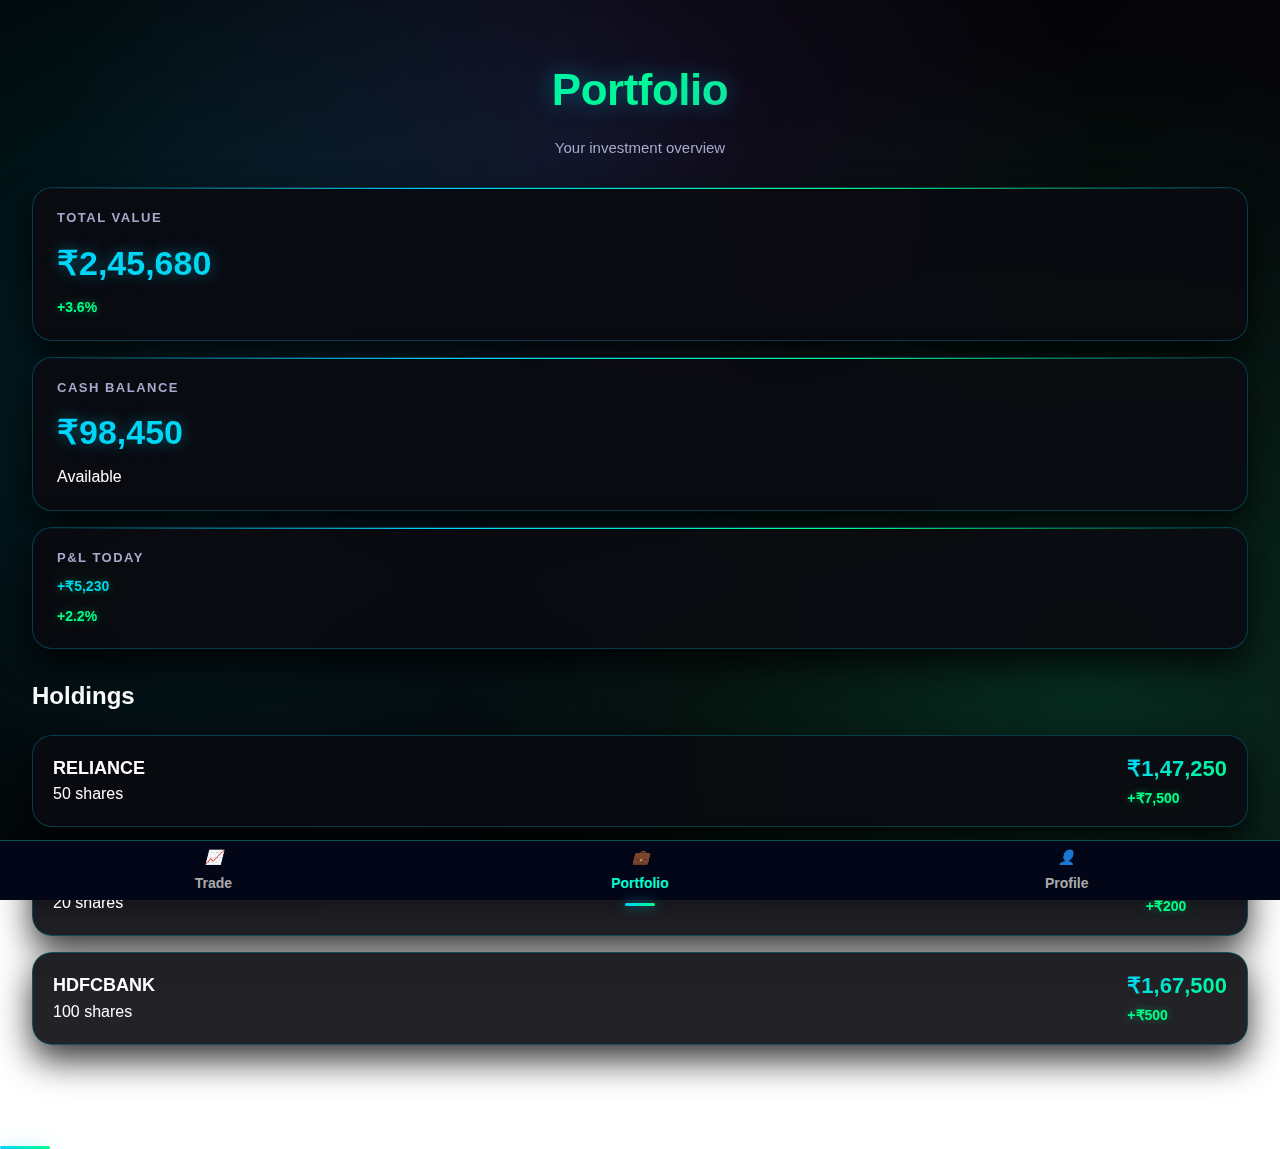
<file: portfolio.html>
<!-- PORTFOLIO PAGE (portfolio.html) - FULL MOBILE CODE -->
<!DOCTYPE html>
<html lang="en">
<head>
    <meta charset="UTF-8">
    <meta name="viewport" content="width=device-width, initial-scale=1.0">
    <title>NeoTrade - Portfolio</title>
    <link rel="stylesheet" href="style.css">
</head>
<body>
    <main class="main-content">
        <section class="page-header">
            <h1 class="page-title">Portfolio</h1>
            <p class="page-subtitle">Your investment overview</p>
        </section>

        <!-- OVERVIEW CARDS -->
        <section class="overview-cards">
            <div class="overview-card">
                <div class="card-title">Total Value</div>
                <div class="card-value">₹2,45,680</div>
                <span class="card-change positive">+3.6%</span>
            </div>
            <div class="overview-card">
                <div class="card-title">Cash Balance</div>
                <div class="card-value">₹98,450</div>
                <span class="card-change neutral">Available</span>
            </div>
            <div class="overview-card">
                <div class="card-title">P&L Today</div>
                <div class="card-value positive">+₹5,230</div>
                <span class="card-change positive">+2.2%</span>
            </div>
        </section>

        <!-- HOLDINGS -->
        <section class="holdings-section">
            <h2 class="section-title">Holdings</h2>
            <div class="holding-item">
                <div>
                    <div class="stock-symbol">RELIANCE</div>
                    <div>50 shares</div>
                </div>
                <div>
                    <div class="stock-price">₹1,47,250</div>
                    <span class="profit">+₹7,500</span>
                </div>
            </div>
            <div class="holding-item">
                <div>
                    <div class="stock-symbol">TCS</div>
                    <div>20 shares</div>
                </div>
                <div>
                    <div class="stock-price">₹82,400</div>
                    <span class="profit">+₹200</span>
                </div>
            </div>
            <div class="holding-item">
                <div>
                    <div class="stock-symbol">HDFCBANK</div>
                    <div>100 shares</div>
                </div>
                <div>
                    <div class="stock-price">₹1,67,500</div>
                    <span class="profit">+₹500</span>
                </div>
            </div>
        </section>
    </main>

    <!-- BOTTOM NAV -->
    <nav class="bottom-nav">
        <a href="index.html" class="nav-item">
            <i>📈</i>
            <span>Trade</span>
        </a>
        <a href="portfolio.html" class="nav-item active">
            <i>💼</i>
            <span>Portfolio</span>
        </a>
        <a href="profile.html" class="nav-item">
            <i>👤</i>
            <span>Profile</span>
        </a>
    </nav>
</body>
</html>
</file>
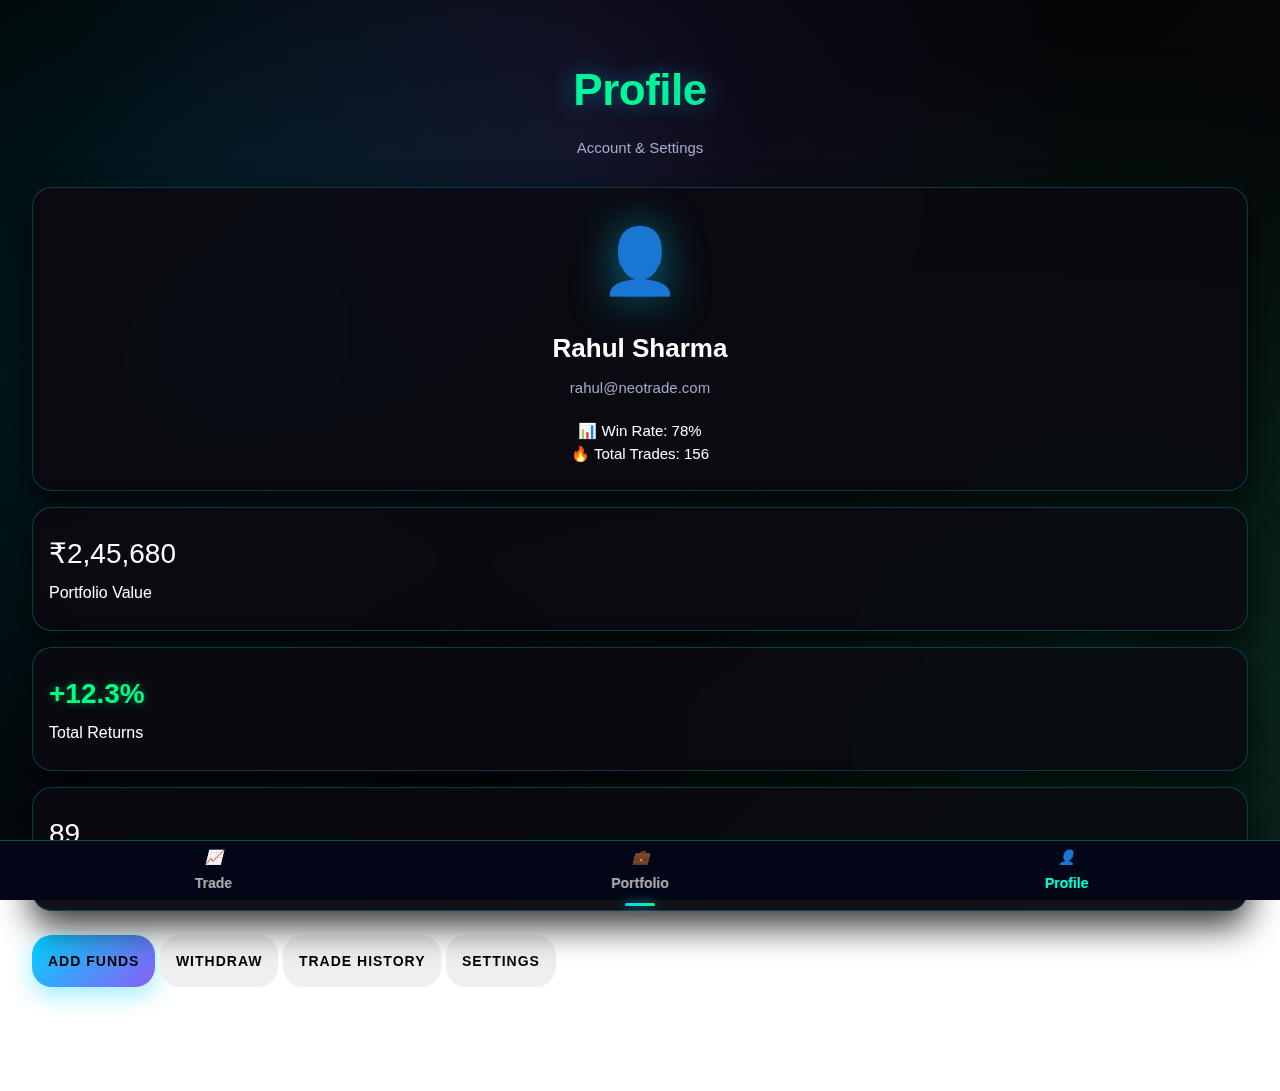
<file: Profile.html>
<!-- PROFILE PAGE (profile.html) - NEW MOBILE CODE -->
<!DOCTYPE html>
<html lang="en">
<head>
    <meta charset="UTF-8">
    <meta name="viewport" content="width=device-width, initial-scale=1.0">
    <title>NeoTrade - Profile</title>
    <link rel="stylesheet" href="style.css">
</head>
<body>
    <main class="main-content">
        <section class="page-header">
            <h1 class="page-title">Profile</h1>
            <p class="page-subtitle">Account & Settings</p>
        </section>

        <!-- USER INFO -->
        <section class="profile-card">
            <div class="user-avatar">👤</div>
            <h2>Rahul Sharma</h2>
            <p>rahul@neotrade.com</p>
            <div class="user-stats">
                <div>📊 Win Rate: 78%</div>
                <div>🔥 Total Trades: 156</div>
            </div>
        </section>

        <!-- ACCOUNT STATS -->
        <section class="stats-grid">
            <div class="stat-card">
                <div class="stat-number">₹2,45,680</div>
                <div>Portfolio Value</div>
            </div>
            <div class="stat-card">
                <div class="stat-number positive">+12.3%</div>
                <div>Total Returns</div>
            </div>
            <div class="stat-card">
                <div class="stat-number">89</div>
                <div>Active Days</div>
            </div>
        </section>

        <!-- QUICK ACTIONS -->
        <section class="actions-grid">
            <button class="action-button primary">Add Funds</button>
            <button class="action-button">Withdraw</button>
            <button class="action-button">Trade History</button>
            <button class="action-button">Settings</button>
        </section>
    </main>

    <!-- BOTTOM NAV -->
    <nav class="bottom-nav">
        <a href="index.html" class="nav-item">
            <i>📈</i>
            <span>Trade</span>
        </a>
        <a href="portfolio.html" class="nav-item">
            <i>💼</i>
            <span>Portfolio</span>
        </a>
        <a href="profile.html" class="nav-item active">
            <i>👤</i>
            <span>Profile</span>
        </a>
    </nav>
</body>
</html>
</file>
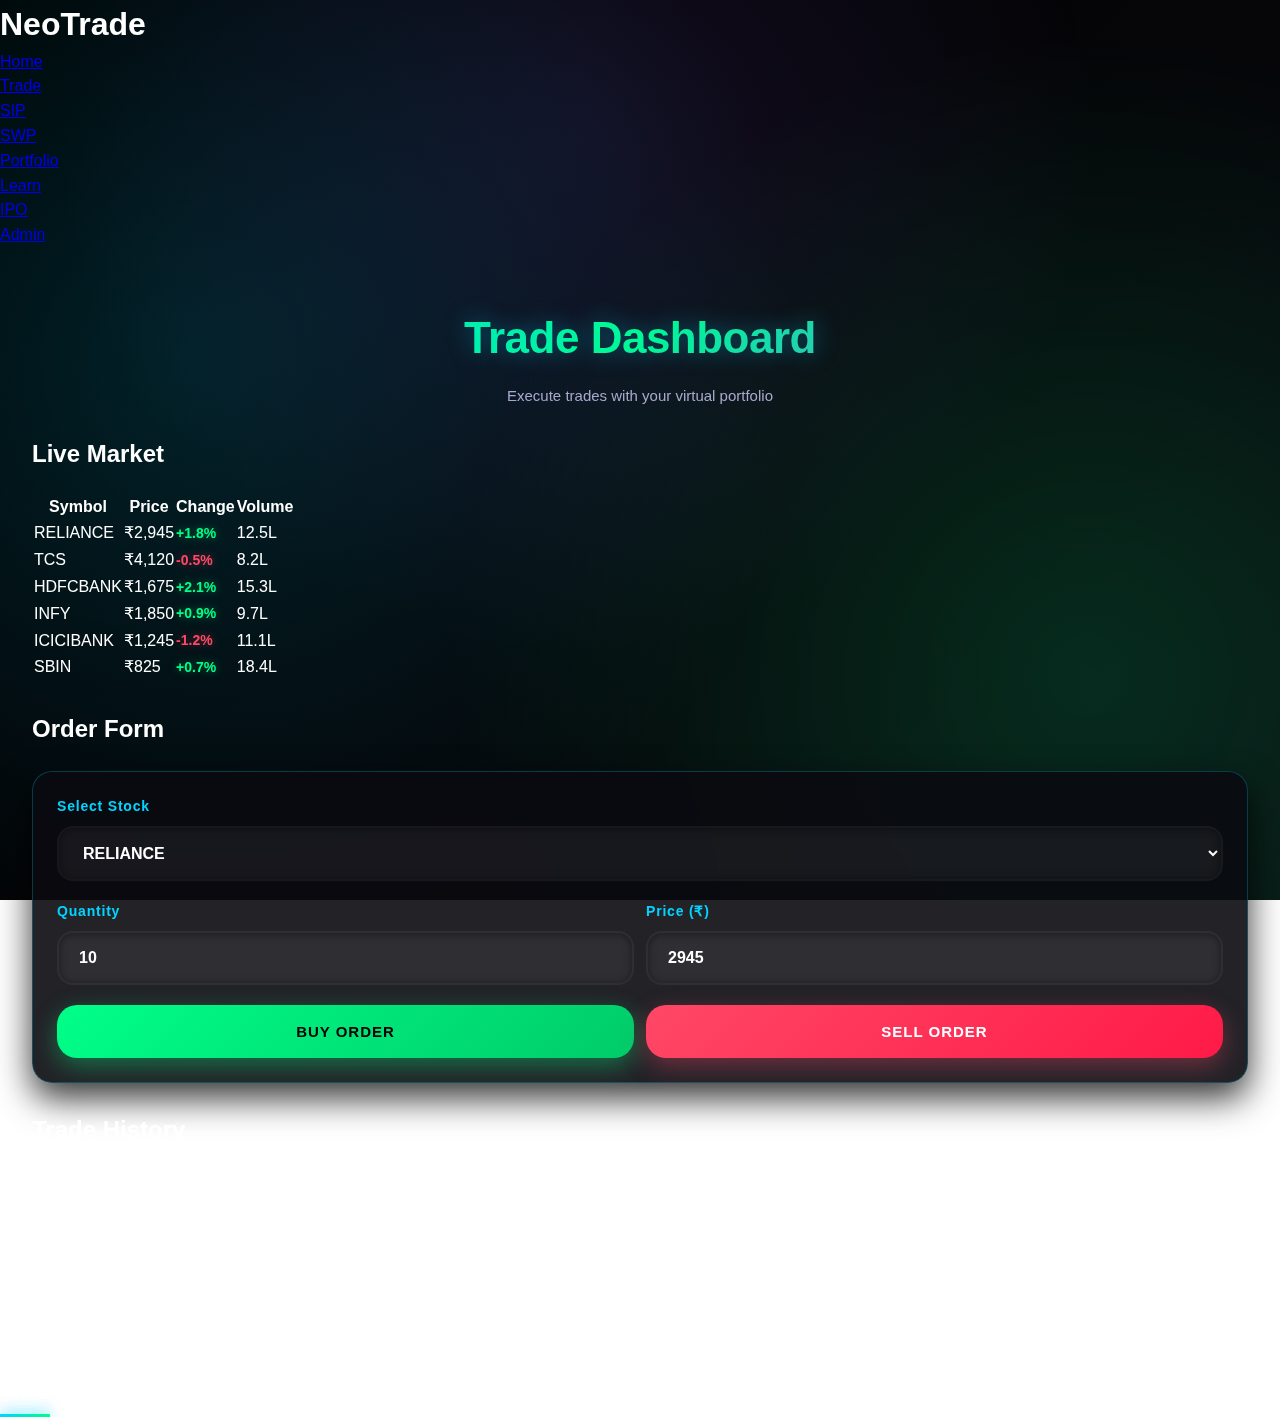
<file: tred.html>
<!DOCTYPE html>
<html lang="en">
<head>
    <meta charset="UTF-8">
    <meta name="viewport" content="width=device-width, initial-scale=1.0">
    <title>NeoTrade - Trade</title>
    <link rel="stylesheet" href="style.css">
</head>
<body>
    <header class="site-header">
        <nav class="main-nav">
            <div class="nav-brand">
                <h1>NeoTrade</h1>
            </div>
            <ul class="nav-menu">
                <li><a href="index.html" class="nav-link">Home</a></li>
                <li><a href="#" class="nav-link active">Trade</a></li>
                <li><a href="#" class="nav-link">SIP</a></li>
                <li><a href="#" class="nav-link">SWP</a></li>
                <li><a href="#" class="nav-link">Portfolio</a></li>
                <li><a href="#" class="nav-link">Learn</a></li>
                <li><a href="#" class="nav-link">IPO</a></li>
                <li><a href="#" class="nav-link">Admin</a></li>
            </ul>
        </nav>
    </header>

    <main class="main-content">
        <section class="page-header">
            <h1 class="page-title">Trade Dashboard</h1>
            <p class="page-subtitle">Execute trades with your virtual portfolio</p>
        </section>

        <section class="stock-list-section">
            <h2 class="section-title">Live Market</h2>
            <table class="stocks-table">
                <thead>
                    <tr>
                        <th>Symbol</th>
                        <th>Price</th>
                        <th>Change</th>
                        <th>Volume</th>
                    </tr>
                </thead>
                <tbody>
                    <tr>
                        <td>RELIANCE</td>
                        <td class="price">₹2,945</td>
                        <td class="change positive">+1.8%</td>
                        <td>12.5L</td>
                    </tr>
                    <tr>
                        <td>TCS</td>
                        <td class="price">₹4,120</td>
                        <td class="change negative">-0.5%</td>
                        <td>8.2L</td>
                    </tr>
                    <tr>
                        <td>HDFCBANK</td>
                        <td class="price">₹1,675</td>
                        <td class="change positive">+2.1%</td>
                        <td>15.3L</td>
                    </tr>
                    <tr>
                        <td>INFY</td>
                        <td class="price">₹1,850</td>
                        <td class="change positive">+0.9%</td>
                        <td>9.7L</td>
                    </tr>
                    <tr>
                        <td>ICICIBANK</td>
                        <td class="price">₹1,245</td>
                        <td class="change negative">-1.2%</td>
                        <td>11.1L</td>
                    </tr>
                    <tr>
                        <td>SBIN</td>
                        <td class="price">₹825</td>
                        <td class="change positive">+0.7%</td>
                        <td>18.4L</td>
                    </tr>
                </tbody>
            </table>
        </section>

        <section class="trade-form-section">
            <h2 class="section-title">Order Form</h2>
            <form class="trade-form">
                <div class="form-group">
                    <label for="stock-select">Select Stock</label>
                    <select id="stock-select" class="form-input full-width">
                        <option>RELIANCE</option>
                        <option>TCS</option>
                        <option>HDFCBANK</option>
                        <option>INFY</option>
                        <option>ICICIBANK</option>
                        <option>SBIN</option>
                    </select>
                </div>
                <div class="form-row">
                    <div class="form-group">
                        <label for="quantity-input">Quantity</label>
                        <input type="number" id="quantity-input" class="form-input" value="10" min="1">
                    </div>
                    <div class="form-group">
                        <label for="price-input">Price (₹)</label>
                        <input type="number" id="price-input" class="form-input" value="2945" min="1" step="0.01">
                    </div>
                </div>
                <div class="form-actions">
                    <button type="button" class="trade-button buy-button">BUY ORDER</button>
                    <button type="button" class="trade-button sell-button">SELL ORDER</button>
                </div>
            </form>
        </section>

        <section class="trade-history-section">
            <h2 class="section-title">Trade History</h2>
            <table class="history-table">
                <thead>
                    <tr>
                        <th>Date</th>
                        <th>Symbol</th>
                        <th>Type</th>
                        <th>Qty</th>
                        <th>Price</th>
                        <th>Total</th>
                    </tr>
                </thead>
                <tbody>
                    <tr>
                        <td>30 Dec 16:45</td>
                        <td>RELIANCE</td>
                        <td class="trade-buy">BUY</td>
                        <td>50</td>
                        <td>₹2,930</td>
                        <td>₹1,46,500</td>
                    </tr>
                    <tr>
                        <td>30 Dec 15:30</td>
                        <td>TCS</td>
                        <td class="trade-sell">SELL</td>
                        <td>20</td>
                        <td>₹4,110</td>
                        <td>₹82,200</td>
                    </tr>
                    <tr>
                        <td>30 Dec 14:20</td>
                        <td>HDFCBANK</td>
                        <td class="trade-buy">BUY</td>
                        <td>100</td>
                        <td>₹1,670</td>
                        <td>₹1,67,000</td>
                    </tr>
                    <tr>
                        <td>29 Dec 12:15</td>
                        <td>INFY</td>
                        <td class="trade-sell">SELL</td>
                        <td>30</td>
                        <td>₹1,845</td>
                        <td>₹55,350</td>
                    </tr>
                </tbody>
            </table>
        </section>
    </main>

    <footer class="site-footer">
        <div class="footer-content">
            <p>&copy; 2025 NeoTrade. Practice trading with virtual money. Not real investment advice.</p>
        </div>
    </footer>
</body>
</html>
</file>
<file: style.css>
/* NEO TRADE - DARK BLACK NEON THEME - COMPACT */
:root {
  --neon-blue: #00d4ff;
  --neon-green: #00ff88;
  --neon-purple: #8b5cf6;
  --success: #00ff88;
  --danger: #ff4766;
  --warning: #ffaa00;
  --dark-black: #000000;
  --dark-bg-alt: #0a0a0f;
  --glass-bg: rgba(10, 10, 15, 0.9);
  --glass-border: rgba(0, 212, 255, 0.25);
  --text-primary: #ffffff;
  --text-secondary: #a8a8cc;
  --text-muted: #606080;
  --shadow-neon: 0 0 25px rgba(0, 212, 255, 0.35);
  --shadow-glow: 0 15px 35px rgba(0, 0, 0, 0.8);
  --radius: 20px;
  --transition: all 0.35s cubic-bezier(0.25, 0.46, 0.45, 0.94);
}

* { margin: 0; padding: 0; box-sizing: border-box; }

body {
  font-family: -apple-system, BlinkMacSystemFont, 'Inter', 'Segoe UI', sans-serif;
  background: linear-gradient(135deg, var(--dark-black) 0%, var(--dark-bg-alt) 100%);
  background-attachment: fixed;
  color: var(--text-primary);
  line-height: 1.55;
  overflow-x: hidden;
  position: relative;
}

body::before {
  content: '';
  position: fixed;
  top: 0;
  left: 0;
  width: 100%;
  height: 100%;
  background: 
    radial-gradient(circle at 15% 40%, rgba(0, 212, 255, 0.15) 0%, transparent 50%),
    radial-gradient(circle at 85% 75%, rgba(0, 255, 136, 0.15) 0%, transparent 50%),
    radial-gradient(circle at 45% 15%, rgba(139, 92, 246, 0.12) 0%, transparent 50%);
  pointer-events: none;
  z-index: -1;
}

.main-content { 
  padding: 16px 16px 110px; 
  min-height: 100vh; 
  max-width: 420px; 
  margin: 0 auto; 
}

/* COMPACT PAGE TITLES */
.page-title {
  font-size: 30px; 
  font-weight: 900;
  background: linear-gradient(135deg, var(--neon-blue), var(--neon-green), var(--neon-purple));
  -webkit-background-clip: text; 
  background-clip: text;
  -webkit-text-fill-color: transparent; 
  text-align: center; 
  margin: 24px 0 12px;
  text-shadow: 0 0 25px rgba(0, 212, 255, 0.4);
  letter-spacing: -0.5px;
}

.page-subtitle { 
  text-align: center; 
  color: var(--text-secondary); 
  font-size: 15px; 
  margin-bottom: 28px;
}

/* COMPACT GLASS CARDS */
.balance-card, .overview-card, .profile-card, .stat-card, .stock-item, .holding-item, .trade-item {
  background: var(--glass-bg);
  backdrop-filter: blur(25px);
  border: 1px solid var(--glass-border);
  border-radius: var(--radius);
  padding: 20px 24px;
  margin-bottom: 16px;
  position: relative;
  overflow: hidden;
  transition: var(--transition);
  box-shadow: var(--shadow-glow);
}

.balance-card::before, .overview-card::before {
  content: '';
  position: absolute;
  top: 0;
  left: 0;
  right: 0;
  height: 1px;
  background: linear-gradient(90deg, transparent, var(--neon-blue), var(--neon-green), transparent);
}

.balance-card:hover, .overview-card:hover, .stock-item:hover, .holding-item:hover {
  transform: translateY(-5px) scale(1.01);
  box-shadow: var(--shadow-neon), var(--shadow-glow);
  border-color: var(--neon-blue);
}

/* COMPACT BALANCE */
.balance-amount, .card-value { 
  font-size: 34px; 
  font-weight: 900; 
  background: linear-gradient(135deg, var(--neon-blue), var(--neon-green));
  -webkit-background-clip: text;
  -webkit-text-fill-color: transparent;
  margin-bottom: 6px;
  text-shadow: 0 0 15px rgba(0, 212, 255, 0.4);
}

.balance-label, .card-title { 
  color: var(--text-secondary); 
  font-size: 13px; 
  text-transform: uppercase; 
  letter-spacing: 1.5px;
  margin-bottom: 8px;
  font-weight: 600;
}

.positive, .profit, .gains { 
  color: var(--neon-green); 
  font-weight: 700;
  font-size: 14px;
  text-shadow: 0 0 8px rgba(0, 255, 136, 0.4);
}

.negative { 
  color: var(--danger); 
  font-weight: 700;
  font-size: 14px;
  text-shadow: 0 0 8px rgba(255, 71, 102, 0.4);
}

/* COMPACT STOCK ITEMS */
.stock-item, .holding-item, .trade-item {
  display: flex;
  justify-content: space-between;
  align-items: center;
  padding: 16px 20px;
}

.stock-symbol { 
  font-weight: 800; 
  font-size: 18px; 
  color: var(--text-primary);
}

.stock-price { 
  font-size: 22px; 
  font-weight: 800; 
  background: linear-gradient(135deg, var(--neon-blue), var(--neon-green));
  -webkit-background-clip: text;
  -webkit-text-fill-color: transparent;
}

.stock-change { 
  font-size: 13px; 
  font-weight: 700; 
  padding: 3px 10px;
  border-radius: 15px;
  margin-top: 2px;
}

/* COMPACT TRADE FORM */
.trade-form { 
  background: var(--glass-bg); 
  padding: 24px; 
  border-radius: var(--radius); 
  border: 1px solid var(--glass-border);
  margin: 24px 0;
  box-shadow: var(--shadow-glow);
}

.form-group { margin-bottom: 20px; }
.form-group label { 
  display: block; 
  margin-bottom: 8px; 
  font-size: 14px; 
  color: var(--neon-blue);
  font-weight: 700;
  letter-spacing: 0.8px;
}

.form-input, select {
  width: 100%; 
  padding: 16px 20px; 
  background: rgba(255,255,255,0.06); 
  border: 2px solid transparent;
  border-radius: 16px; 
  color: var(--text-primary); 
  font-size: 16px;
  font-weight: 600;
  backdrop-filter: blur(20px);
  transition: var(--transition);
  box-shadow: inset 0 1px 8px rgba(0,0,0,0.4);
}

.form-input:focus, select:focus { 
  outline: none; 
  border-color: var(--neon-blue);
  box-shadow: 0 0 0 3px rgba(0,212,255,0.25), inset 0 1px 8px rgba(0,0,0,0.4);
  background: rgba(255,255,255,0.1);
}

.form-row { display: flex; gap: 12px; }
.form-row .form-group { flex: 1; }

.form-actions { display: flex; gap: 12px; }

/* COMPACT BUTTONS */
.trade-button, .cta-button, .action-button { 
  flex: 1; 
  padding: 18px 20px; 
  border: none; 
  border-radius: var(--radius); 
  font-size: 15px;
  font-weight: 800; 
  transition: var(--transition); 
  text-transform: uppercase; 
  letter-spacing: 1px;
}

.trade-button.buy-button { 
  background: linear-gradient(135deg, var(--neon-green), #00cc6a);
  color: #000;
  box-shadow: 0 8px 25px rgba(0, 255, 136, 0.35);
}

.trade-button.sell-button { 
  background: linear-gradient(135deg, var(--danger), #ff1a47);
  color: white;
  box-shadow: 0 8px 25px rgba(255, 71, 102, 0.35);
}

.cta-button.primary, .action-button.primary { 
  background: linear-gradient(135deg, var(--neon-blue), var(--neon-purple));
  color: #000;
  box-shadow: 0 8px 25px rgba(0, 212, 255, 0.4);
}

.trade-button:active, .cta-button:active { 
  transform: scale(0.96) translateY(1px);
  box-shadow: 0 4px 12px rgba(0,0,0,0.5);
}

/* COMPACT CANDLE CHART */
.candle-chart-section { margin: 28px 0; }
.chart-title { 
  text-align: center; 
  color: var(--neon-blue); 
  margin-bottom: 16px; 
  font-size: 17px; 
  font-weight: 700;
}

.candle-chart {
  height: 280px; 
  background: var(--glass-bg); 
  border-radius: var(--radius); 
  border: 2px solid var(--glass-border);
  display: flex; 
  align-items: center; 
  justify-content: center; 
  font-size: 18px; 
  color: var(--text-secondary);
  box-shadow: var(--shadow-glow);
}

.candle-chart::before {
  font-size: 16px;
  color: var(--neon-green);
  text-shadow: 0 0 12px rgba(0, 255, 136, 0.7);
}

/* COMPACT SECTIONS */
.section-title {
  font-size: 24px; 
  font-weight: 800; 
  color: var(--text-primary); 
  margin: 28px 0 20px;
}

.section-title::after {
  content: ''; 
  position: absolute; 
  bottom: -8px; 
  left: 0; 
  width: 50px; 
  height: 3px;
  background: linear-gradient(90deg, var(--neon-blue), var(--neon-green));
  border-radius: 2px;
  box-shadow: 0 0 15px rgba(0, 212, 255, 0.5);
}

.trade-buy, .trade-sell { font-size: 13px; font-weight: 700; }

/* COMPACT BOTTOM NAV */
.bottom-nav {
  position: fixed; 
  bottom: 0; 
  left: 0; 
  right: 0; 
  background: rgba(0, 0, 0, 0.95);
  backdrop-filter: blur(35px); 
  border-top: 1px solid var(--glass-border); 
  display: flex; 
  padding: 12px 0; 
  z-index: 1000;
}

.nav-item {
  flex: 1; 
  display: flex; 
  flex-direction: column; 
  align-items: center; 
  padding: 12px 8px;
  color: var(--text-secondary); 
  text-decoration: none; 
  transition: var(--transition); 
  font-size: 11px; 
  font-weight: 700;
}

.nav-item.active { color: var(--neon-blue); }
.nav-item.active::after {
  content: '';
  position: absolute;
  bottom: -6px;
  left: 50%;
  transform: translateX(-50%);
  width: 30px;
  height: 3px;
  background: linear-gradient(90deg, var(--neon-blue), var(--neon-green));
  border-radius: 2px;
  box-shadow: 0 0 12px rgba(0, 212, 255, 0.7);
}

.nav-item span { margin-top: 4px; }
.nav-item:active { transform: scale(0.93); }

/* COMPACT PROFILE */
.profile-card { text-align: center; padding: 24px 20px; }
.user-avatar { font-size: 64px; margin-bottom: 16px; filter: drop-shadow(0 0 20px rgba(0, 212, 255, 0.5)); }
.profile-card h2 { font-size: 26px; margin-bottom: 8px; }
.profile-card p { color: var(--text-secondary); margin-bottom: 20px; font-size: 15px; }
.user-stats { gap: 12px; font-size: 15px; }

.stats-grid, .actions-grid { gap: 16px; margin-bottom: 24px; }
.stat-card { padding: 24px 16px; }
.stat-number { font-size: 28px; margin-bottom: 6px; }

.action-button { padding: 18px 16px; font-size: 14px; }

@media (min-width: 768px) {
  .bottom-nav { display: none; }
  .main-content { padding-bottom: 40px; max-width: none; padding: 32px; }
  .page-title { font-size: 44px; }
}
.candle-chart {
  height: 360px !important;
  background: var(--glass-bg);
  border-radius: var(--radius);
  border: 2px solid var(--glass-border);
  box-shadow: var(--shadow-glow);
  position: relative;
  overflow: hidden;
}

.candle-chart-section {
  margin: 40px 0;
}

.chart-title {
  text-align: center;
  color: var(--neon-blue);
  margin-bottom: 24px;
  font-size: 20px;
  font-weight: 700;
  text-shadow: 0 0 20px rgba(0, 212, 255, 0.5);
}
.candle-chart {
    height: 360px !important;
    min-height: 360px !important;
    position: relative !important;
    overflow: hidden !important;
} 
/* LIVE STOCK SCROLL CONTAINER */
.live-stock-container {
    max-height: 220px; /* 3 items visible */
    overflow-y: auto;
    border: 2px solid rgba(0, 212, 255, 0.3);
    border-radius: 14px;
    padding: 10px;
    background: rgba(0, 0, 0, 0.35);
}

/* Smooth scroll */
.live-stock-container::-webkit-scrollbar {
    width: 6px;
}
.live-stock-container::-webkit-scrollbar-thumb {
    background: rgba(0, 212, 255, 0.6);
    border-radius: 10px;
}

/* Stock item spacing */
.stock-item {
    display: flex;
    justify-content: space-between;
    align-items: center;
    padding: 14px;
    border-bottom: 1px solid rgba(255,255,255,0.08);
    cursor: pointer;
    transition: 0.3s;
}

.stock-item:last-child {
    border-bottom: none;
}

.stock-item:hover,
.stock-item.active {
    background: rgba(0, 212, 255, 0.15);
    border-radius: 10px;
}/* ===============================
   TIMEFRAME BUTTON – PRO STYLE
================================ */

.timeframe-selector{
    display: flex;
    gap: 8px;
    flex-wrap: wrap;
}

.timeframe-btn{
    padding: 7px 14px;
    font-size: 12px;
    font-weight: 600;
    letter-spacing: 0.5px;

    border-radius: 999px;
    border: 1px solid rgba(0,212,255,0.25);

    background: rgba(255,255,255,0.04);
    color: #cbd5e1;

    cursor: pointer;
    transition: 
        background 0.3s ease,
        color 0.3s ease,
        box-shadow 0.3s ease,
        transform 0.2s ease;
}

/* Hover */
.timeframe-btn:hover{
    background: rgba(0,212,255,0.12);
    color: #e2faff;
}

/* ACTIVE BUTTON */
.timeframe-btn.active{
    background: linear-gradient(
        135deg,
        rgba(0,212,255,0.35),
        rgba(0,255,170,0.35)
    );

    color: #00ffcc;
    border-color: rgba(0,255,204,0.9);

    box-shadow:
        0 0 12px rgba(0,255,204,0.45),
        inset 0 0 10px rgba(0,255,204,0.15);

    transform: scale(1.05);
}

/* Click animation */
.timeframe-btn:active{
    transform: scale(0.95);
}/* =========================
   BOTTOM NAV FIX
========================= */

.bottom-nav{
  position: fixed;
  bottom: 0;
  left: 0;
  width: 100%;
  height: 60px;
  background: #020617;
  display: flex;
  justify-content: space-around;
  align-items: center;
  border-top: 1px solid rgba(0,255,213,0.3);
  z-index: 9999;        /* 🔥 VERY IMPORTANT */
}

.nav-item{
  color: #aaa;
  font-size: 14px;
  cursor: pointer;
}

.nav-item.active{
  color: #00ffd5;
}

/* 🔥 CONTENT SAFE SPACE */
.main-content{
  padding-bottom: 80px;  /* bottom bar ke liye jagah *
  /* 🔥 STOCK CONTAINER */
.stock-container{
  max-height: 300px;
  border: 1px solid rgba(0,212,255,0.3);
  border-radius: 12px;
  overflow: hidden;
  position: relative;
}

/* SEARCH BAR */
#searchStock{
  width: 100%;
  padding: 12px;
  border: none;
  outline: none;
  background: black;
  color: white;
  position: sticky;
  top: 0;
  z-index: 10;
}

/* SCROLL AREA */
.stock-list{
  max-height: 260px;
  overflow-y: auto;
}

/* SCROLLBAR */
.stock-list::-webkit-scrollbar{
  width: 6px;
}
.stock-list::-webkit-scrollbar-thumb{
  background: rgba(0,212,255,0.6);
  border-radius: 10px;
}

/* 🔥 FADE EFFECT */
.stock-container::before,
.stock-container::after{
  content:"";
  position:absolute;
  left:0;
  width:100%;
  height:20px;
  z-index:5;
  pointer-events:none;
}

.stock-container::before{
  top:45px;
  background:linear-gradient(to bottom, rgba(0,0,0,0.8), transparent);
}

.stock-container::after{
  bottom:0;
  background:linear-gradient(to top, rgba(0,0,0,0.8), transparent);
}
</file>
